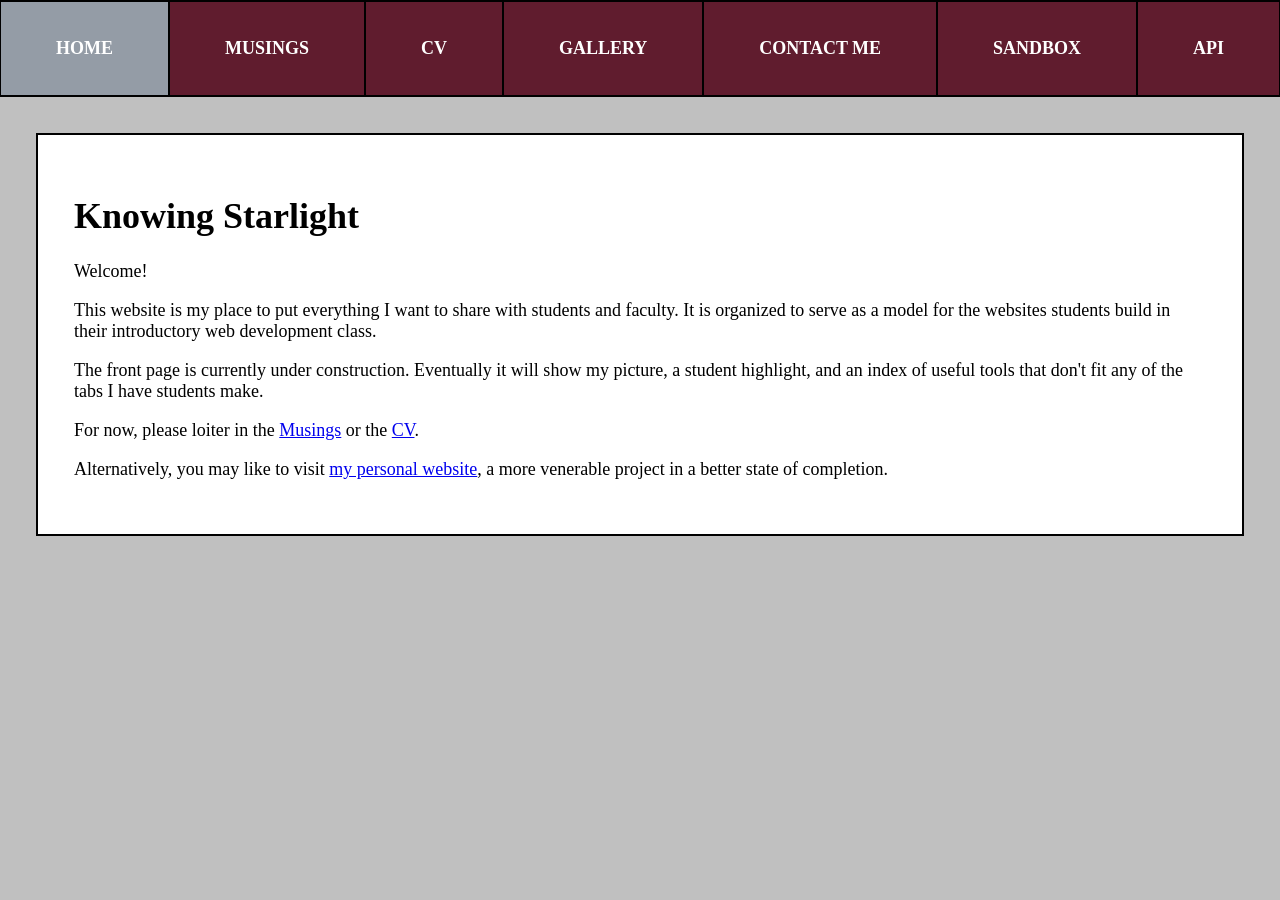
<file: index.html>
<!DOCTYPE html>
<html>
  <head>
    <title>Knowing Starlight</title>
    <link rel="icon" href="media/polaris.png">
    <link rel="stylesheet" href="style.css">
  </head>
  <body>
    <nav class="top-nav">
      <a href="index.html" class="active-nav">Home</a>
      <a href="blog.html">Musings</a>
      <a href="resume.html">CV</a>
      <a href="gallery.html">Gallery</a>
      <a href="contact.html">Contact Me</a>
      <a href="sandbox.html">Sandbox</a>
      <a href="api.html">API</a>
    </nav>
    <div class="index pane">
      <h1>Knowing Starlight</h1>
      <p>Welcome!</p>
      <p>This website is my place to put everything I want to share with students and faculty. It is organized to serve as a model for the websites students build in their introductory web development class.</p>
      <p>The front page is currently under construction. Eventually it will show my picture, a student highlight, and an index of useful tools that don't fit any of the tabs I have students make.</p>
      <p>For now, please loiter in the <a href="blog.html">Musings</a> or the <a href="resume.html">CV</a>.</p>
      <p>Alternatively, you may like to visit <a href="kmsherbert.neocities.org">my personal website</a>, a more venerable project in a better state of completion.</p>
    <div>
  </body>
</html>
</file>
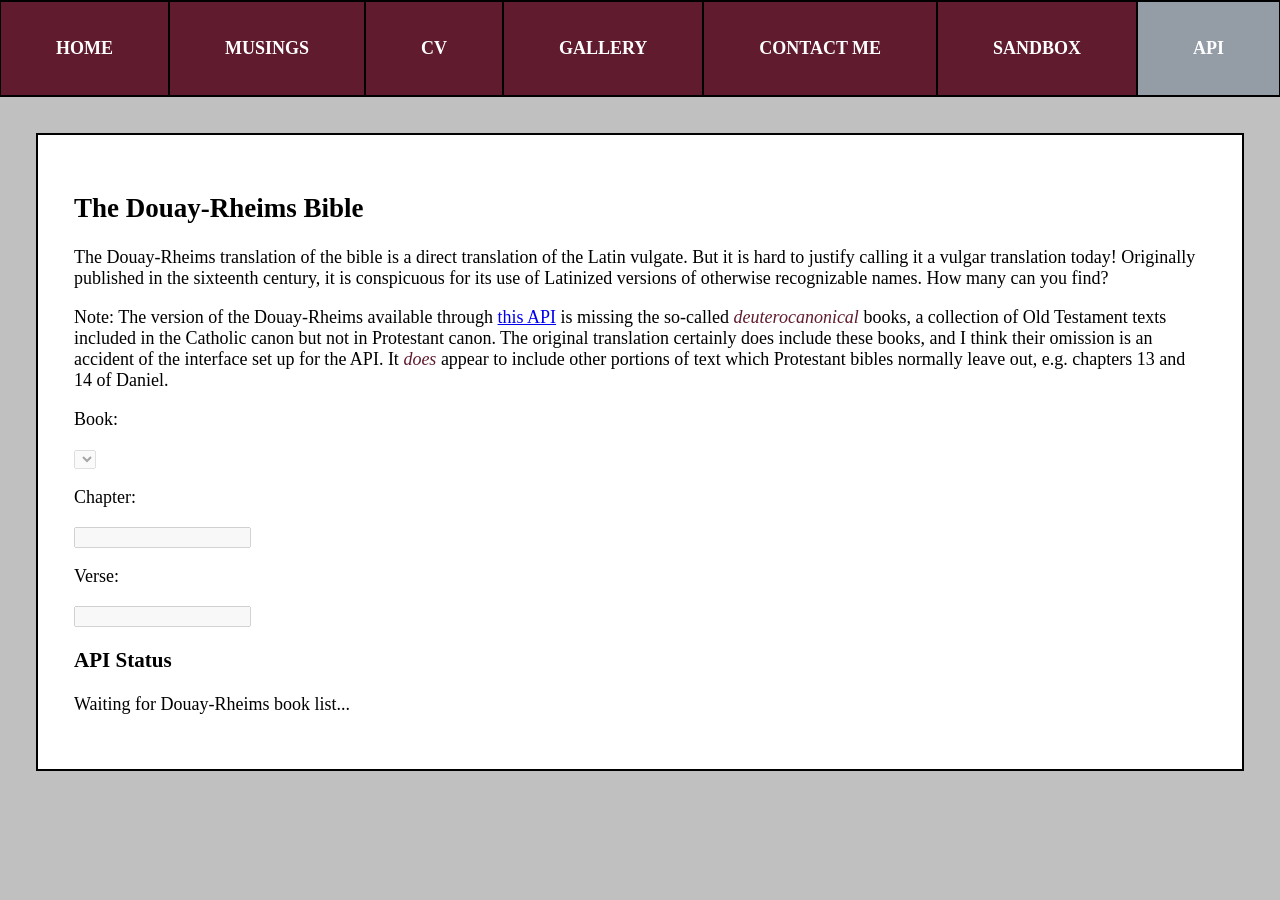
<file: api.html>
<!DOCTYPE html>
<html>
  <head>
    <title>Knowing Starlight</title>
    <link rel="icon" href="media/polaris.png">
    <link rel="stylesheet" href="style.css">
    <script src="script/api.js"></script>
  </head>
  <body>
    <nav class="top-nav">
      <a href="index.html">Home</a>
      <a href="blog.html">Musings</a>
      <a href="resume.html">CV</a>
      <a href="gallery.html">Gallery</a>
      <a href="contact.html">Contact Me</a>
      <a href="sandbox.html">Sandbox</a>
      <a href="api.html" class="active-nav">API</a>
    </nav>
    <div class="api pane">
      <div id="prelude">
        <h2>The Douay-Rheims Bible</h2>
        <p>The Douay-Rheims translation of the bible is a direct translation of the Latin vulgate. But it is hard to justify calling it a vulgar translation today! Originally published in the sixteenth century, it is conspicuous for its use of Latinized versions of otherwise recognizable names. How many can you find?</p>
        <p>Note: The version of the Douay-Rheims available through <a href="https://bible-api.com/">this API</a> is missing the so-called <em>deuterocanonical</em> books, a collection of Old Testament texts included in the Catholic canon but not in Protestant canon. The original translation certainly does include these books, and I think their omission is an accident of the interface set up for the API. It <em>does</em> appear to include other portions of text which Protestant bibles normally leave out, e.g. chapters 13 and 14 of Daniel.</p>
      </div>
      <div id="input">
        <p>
          <label for="input-book">Book:</p>
          <select id="input-book" disabled><!-- To be filled from JavaScript. --></select>
        </p>
        <p>
          <label for="input-chapter">Chapter:</p>
          <input id="input-chapter" type="number" min="1" disabled>
        </p>
        <p>
          <label for="input-verse">Verse:</p>
          <input id="input-verse" type="number" min="1" disabled>
        </p>
      </div>
      <div id="reading">
        <h3 id="reading-header"><!-- To be filled from JavaScript. --></h3>
        <p id="reading-verse"><!-- To be filled from JavaScript. --></p>
      </div>
      <div id="error">
        <h3>API Status</h3>
        <p id="error-message">Waiting for Douay-Rheims book list...</p>
      </div>
    </div>
  </body>
  <!-- Make a game: let students compare the DRE to KJV; give them a way to record the name differences. -->
</html>
</file>
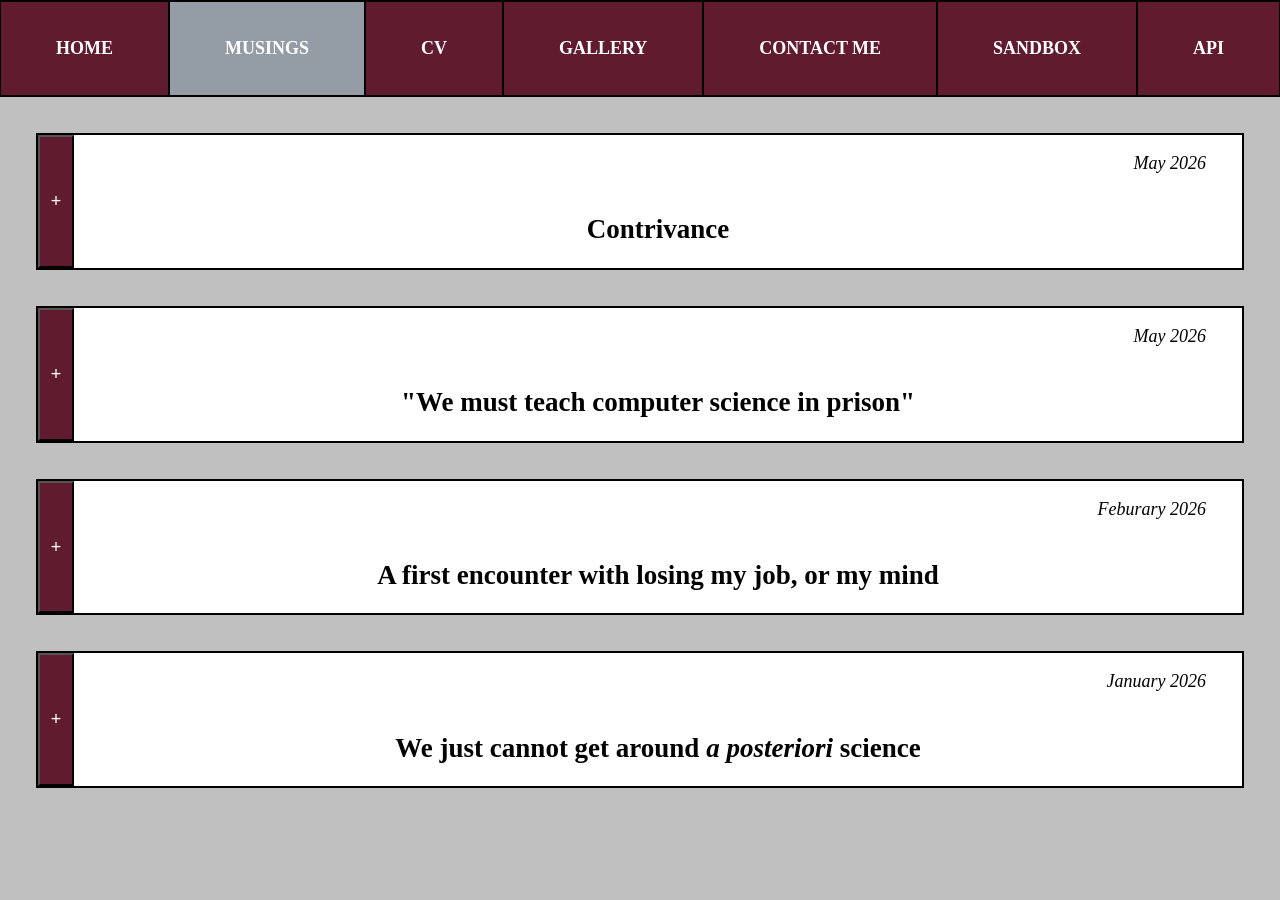
<file: blog.html>
<!DOCTYPE html>
<html>
  <head>
    <title>Knowing Starlight</title>
    <link rel="icon" href="media/polaris.png">
    <link rel="stylesheet" href="style.css">
    <script src="script/keylogger.js" defer></script>
    <script src="script/collapsiblesections.js" defer></script>
  </head>
  <body>
    <nav class="top-nav">
      <a href="index.html">Home</a>
      <a href="blog.html" class="active-nav">Musings</a>
      <a href="resume.html">CV</a>
      <a href="gallery.html">Gallery</a>
      <a href="contact.html">Contact Me</a>
      <a href="sandbox.html">Sandbox</a>
      <a href="api.html">API</a>
    </nav>
    <div class="blog">
      <section id="ai-contrivance" class="collapsible">
        <p class="date title">May 2026</p>
        <h2 class="title">Contrivance</h2>
        <p>Contrivance<span class="footnote-ref">1</span> is a lost art. In the past, a student effortlessly invents a story. My dog eats my homework. My seventh grandmother passes away. Creativity is boundless.</p>
        <p>Today, a student relies on artificial intelligence for creativity. When he invents a story about why he misses class, the contrivance is insipid and transparent. Is it artificial intelligence who invents the contrivance? Or is it a student so unaccustomed to deception that his contrivance lacks any art? Or is it a student who so relies on artificial intelligence that his very sense of art lacks any creativity? Who knows?</p>
        <p>Even a professor who avoids artificial intelligence is lost. When he lacks a clever student who invents a boundless story, his very sense of deception passes away. Thus, a student who relies on artificial intelligence invents contrivance insipid yet not transparent. Thus, a student who lacks creativity still passes his class.</p>
        <p class="footnote">1. This musing, from start to end, is a carefully crafted contrivance to produce a text which can be tractably analyzed and emulated through a manual exercise in natural language processing. The odd tone of the musing is explained by the need to avoid unwanted complexities like homonyms (the same sequence of letters conveying conceptually distinct words) and inflection (the conceptually-same word appearing with distinct sequences of letters due to conjugation, declension, etc.).</p>
      </section>
      <section id="cs-prison" class="collapsible">
        <p class="date title">May 2026</p>
        <h2 class="title">"We must teach computer science in prison"</h2>
        <p>The latest issue of the Communications of the ACM had arrived in the mail, and on its cover was an image of a man in faded coveralls, arms oustretched toward an idyllic blue sky. Between the two was a network of dark lines, straight and crooked, a double entendre serving as the prison bars which separated man from the freedom to explore God's creation, while simultaneously evoking the image of an integrated circuit. "We must teach computer science in prison" were the words overlaid on the bars, yellow and bright as the sun.</p>
        <p>"Oh, wow, Emma made the front cover." That was my first thought. Somehow I <em>knew</em>, without opening the periodical, that the author of the cover article was Emma Hogan Benser, an assistant professor at Bard College. That certainty was followed by a torrent of emotions difficult to articulate, but worthy of reflection.</p>
        <p>First came pride, the sort of stodgy and undeserved self-adulation you feel when you brush with celebrity. How special that <em>I</em>, so new in my field and so early in my career, had met the author of an ACM cover article at a conference just three months before. How special that I had interacted with her, at the birds-of-a-feather discussion session on teaching computing in prison which Prof. Benser had co-led, to a sufficient extent that I could recognize her work at a glance. Yay "me".</p>
        <p>Second came a sort of shame, a collective shame of the whole field of computer science and academia in general - that I instinctively knew the work belonged to no one else. How incriminating. Oh, there surely are other computer scientists who teach computing in prison. I met some of them: <em>three</em> professors led the birds-of-a-feather. But only one had <em>zeal</em>.<span class="footnote-ref">1</span> There are not a few professors who serve their time in prison, drawn in directly or indirectly by Christ to effect His work of mercy. But as Prof. Benser points out in her cover article, "the majority of faculty who teach in prison do so in addition to their normal course load, and many on a volunteer (unpaid) basis!" These professors make a great gift of their time and their love. But few have embraced that work of mercy as a <em>vocation</em>.</p>
        <p>Thus the third emotion: an overwhelming sense of responsibility. I experienced a visceral glimpse, as its namesake would say, of <em>the greatness of the mission</em> of our Moreau College Initiative. It is held up by all who know it as among the best of its kind. There is hardly any better place in the whole of the nation to offer oneself up for the most underserved and underestimated population in our nation. Here I am, by the grace of God, in spite of my being so new in my field and so early in my career, the academic director of computer science at Holy Cross College. Prof. Benser has raised the rallying cry, "we must teach computer science in prison." Who has a greater call to answer it than me?</p>
        <p class="footnote">1. This is certainly hyperbole. E.g. Prof. Benser would not be who she is today had not her mentor, who was co-leading the session, made it his own vocation before her. But it is true that it was the fire in Prof. Benser which gave the session meaning, and it is true that I did not think for one instant that anyone else might have written the article.</p>
      </section>
      <section id="ai-coding" class="collapsible">
        <p class="date title">Feburary 2026</p>
        <h2 class="title">A first encounter with losing my job, or my mind</h2>
        <p>As a postdoc in a physics department with a strong coding background, I was pretty oblivious to all this generative AI mumbo-jumbo. Perhaps I have a latent irrational allergy to the stuff, but I tend to code things out at the same rate that I decide how I <em>want</em> them coded out - and that is usually faster than my fellow physicists - so I never encountered any existential pressure to realign my values with the times.</p>
        <p>Now I'm teaching computer science, and it's a bit more relevant. But before we even begin to worry about how to use AI to code efficiently, students need to learn how to code in the first place. So I still haven't thought about it much, and even now I pride myself on having actually no idea what the interface to "Chat GBD" or whatever it's called looks like. I don't typically have an Internet connection when I'm coding something up in my bed at home anyway, so it's not like I could use it even if I knew how.</p>
        <p>Well, one night, I sat up in my bed and wrote out the skeleton code for a data structure I was about to assign as homework. And then the next morning, I brought my computer to my desk, plugged the Internet in to check emails. With half an hour to spare before class, I finally checked my notes from last time I'd taught the course, to see if I'd left anything out. I had: a <code>contains</code> method. I went back into my code, desperate to have it ready in time, and started typing out the javadoc comment in the interface file. I hit the enter key, and I was just about to start typing out the method header, when I became aware that it was already on my screen. Italicized. An auto-complete suggestion. A rather more complete auto-complete suggestion than I was used to, and also, ah, unlike usual, accurate to what I was about to type.</p>
        <p>It was then, and only then, that I discovered my VS Code editor had somehow gotten in its head that it should be using GitHub's AI Copilot, without actually clearing the idea with me first.</p>
        <p>A bit flummoxed, I ignored it and went into my class file to type out the implementation for the new method. Actually, I just copy/pasted the method header from the <code>set</code> method, changed the name to <code>contains</code>, and then … and then the code that I was about to type out leapt unbidden onto my screen. <em>Oi vei.</em> I took some time to stare at it in aghast horror. It wasn't just an implementation of <code>contains</code>. It was <em>my</em> implementation of <code>contains</code>. Character for character, exactly what I was about to type. It used my <em>style</em>. My preference for whitespace. My using the <code>this</code> keyword even when it wasn't necessary. Character for character. I felt this horrible mixture of feeling honored and being made redundant at the same time.</p>
        <p>But, something didn't look right. I kept staring at the method, until I saw it - there was an extra parameter, an <code>index</code>, in the method header. "Not perfect," I thought with relief… until I remembered that <em>I</em> had copy-pasted the method header from the <code>set</code> function. <em>I</em> had done that, and simply hadn't gotten around to trimming it out. The copilot had graciously overlooked my incompleteness and come up with the exact method I wanted, even one that any linter worth its salt would reject for having an unused parameter. I didn't know how to feel about that.</p>
        <p>Still, that was the Vector. Backed by an array. Pretty standard stuff. People write methods for arrays <em>containing</em> something all the time. A little freaky it knew to use my size attribute and not the buffer length but fine. It's a common enough and straightforward enough assignment that a Large Language Model would have plenty of data to work with for Vector implementations. Linked lists are no less common, but a bit more complicated. <em>How is it going to manage</em> this <em>one?</em> I copy the method header from Vector and paste it into List. And the rest of the method springs up. Complete with cursor, with while loop, data-check, return. Everything. My choice of variable name. My choice of loop structure. Which, I realized, was all the more astonishing because so far in this file, I had wound up using for-loops for everything. I never used the <code>cursor</code> variable name with a while loop. It was the right choice for this particular function. It had mapped out every single character, letter for letter and space for space, that I would have, assimilating perfectly <em>my</em> style with the standard solutions for object-oriented list structures. Oi vei.</p>
        <p>But there was one more task, updating my skeleton code, the unfinished version of the code I actually give to students. Hah. Let's see it do <em>this</em> one. I'll type in the method header, and it will just give me an implementation for the method. Then I'll have to get rid of it and type a TODO comment instead. I go into the file. I copy a javadoc from another method, which (slightly inappropriately) only says "refer to the interface file". Nothing to even change; the javadoc is identical for all these in the skeleton code. Not even a name of the function to distinguish them. I hit the enter key. I'm about to type in the method header, naming the function <code>contains</code>. <em><strong>I don't get the chance.</strong></em> The whole <strong>bleep</strong>-ing method leaps onto my screen. Letter for letter. With the header that I had <em>not yet typed</em>. The to-do comment, no implementation. The dummy return value. Everything.</p>
        <p>Except, curiously, the closing brace. I had to put my cursor at the end of the method for that last character to spring up. What. The. <strong>bleep</strong>.</p>
        <p>In the last seconds before leaving for class, I realized I hadn't written any tests for the new methods. Naturally, as soon as I started typing in the <code>main</code> method, this copilot inferred exactly what I was after and filled it out perfectly. Its error statement displayed the message <code>"FAIL: list.contains({value}) is not {expected}"</code>. Mine would have said <code>"FAIL: list.contains expected value {expected} for value {value} but got {actual} instead"</code>. The copilot's version was objectively more concise, less redundant. I changed it to my version. Out of principle? Out of stubborness? Out of spite? Yes.</p>
      </section>
      <section id="phil-posteriori" class="collapsible">
        <p class="date title">January 2026</p>
        <h2 class="title">We just cannot get around <i>a posteriori</i> science</h2>
        <p>There is a longstanding competition between the fields of philosophy and natural philosophy - of understanding the world through interior principles, or through external observation. The debate has raged throughout history: Plato's <i>a priori</i> vs Aristotle's <i>a posteriori</i>, Descartes's rationalism vs Locke's empiricism, psychology's introspection vs behaviorism, theoretical vs experimental physics. Of course, humanity is a result of both, and physicists of either today will aver that their mode of discovery is entirely dependent on the other. But it's still a competition.</p>
        <p>The idea of a <em>Grand Unified Theory</em> is deeply rooted in the heart of every theoretical physicist. We acknowledge that, <em>epistemologically</em>, we might need experiments to be sure the theory is <em>correct</em>, but in every other sense, the theory is philosophically <em>prior</em>. The mathematical world of this Grand Unified Theory <em>explains</em> the physical world of human observation.</p>
        <p>We do not have any Grand Unified Theory - or more precisely, we have <em>many</em>, which is just as bad - but we do have Quantum Field Theory, which is quite close. It predicts the most fundamental interactions of nature across an astonishing breadth of scale to an astonishing degree of precision. It consists in just a few Platonic postulates, appealing only to notions of symmetry, yet the laws of classical mechanics, electrodynamics, quantum mechanics, special relativity, and (presumably) statistical mechanics are all implicitly contained within them. Quantum Field Theory is universally recognized among physicists as the single most successful physical theory of all time. In principle, with enough patience and enough hard-drive space, you could compute a series of integrals and derivatives to describe the status and motion of any kind of matter.</p>
        <p>With <em>one</em> small exception.</p>
        <p>One of these integrals, the one which computes the <em>mass</em> of a particle, diverges to infinity. That's not right. It does not hinder the theory in the slightest! If you simply <em>replace</em> the divergent integral with the empirically measured mass,<span class="footnote-ref">1</span> everything is pixel perfect from then on: the virtual particles, the scattering potentials, the transition functions, all of it! But it all rests on this single <em>a posteriori</em> detail, the mass of a particle.</p>
        <p>Quantum Field Theory is the single most successful physical theory of all time, the <em>coup de grâce</em> of theoretical physics. Yet even here, we are humbled, forced to concede - for now - that it is the <em>physical</em> world which explains the <em>mathematical</em>.</p>
        <p class="footnote">1. I'm reducing the sophisticated mathematical process of renormalization to something farcical, but only becuase I don't know any better. If you read up on the topic, you will find arguments that renormalization can be understood from first principles, and that it is integral to how we articulate mathematical truths across multiple scales. I would like to explain this thoroughly, since I have the strong intuition it makes the thesis of my musing even clearer... but at present it flies quite over my head!</p>
      </section>
    </div>
  </body>
</html>
</file>
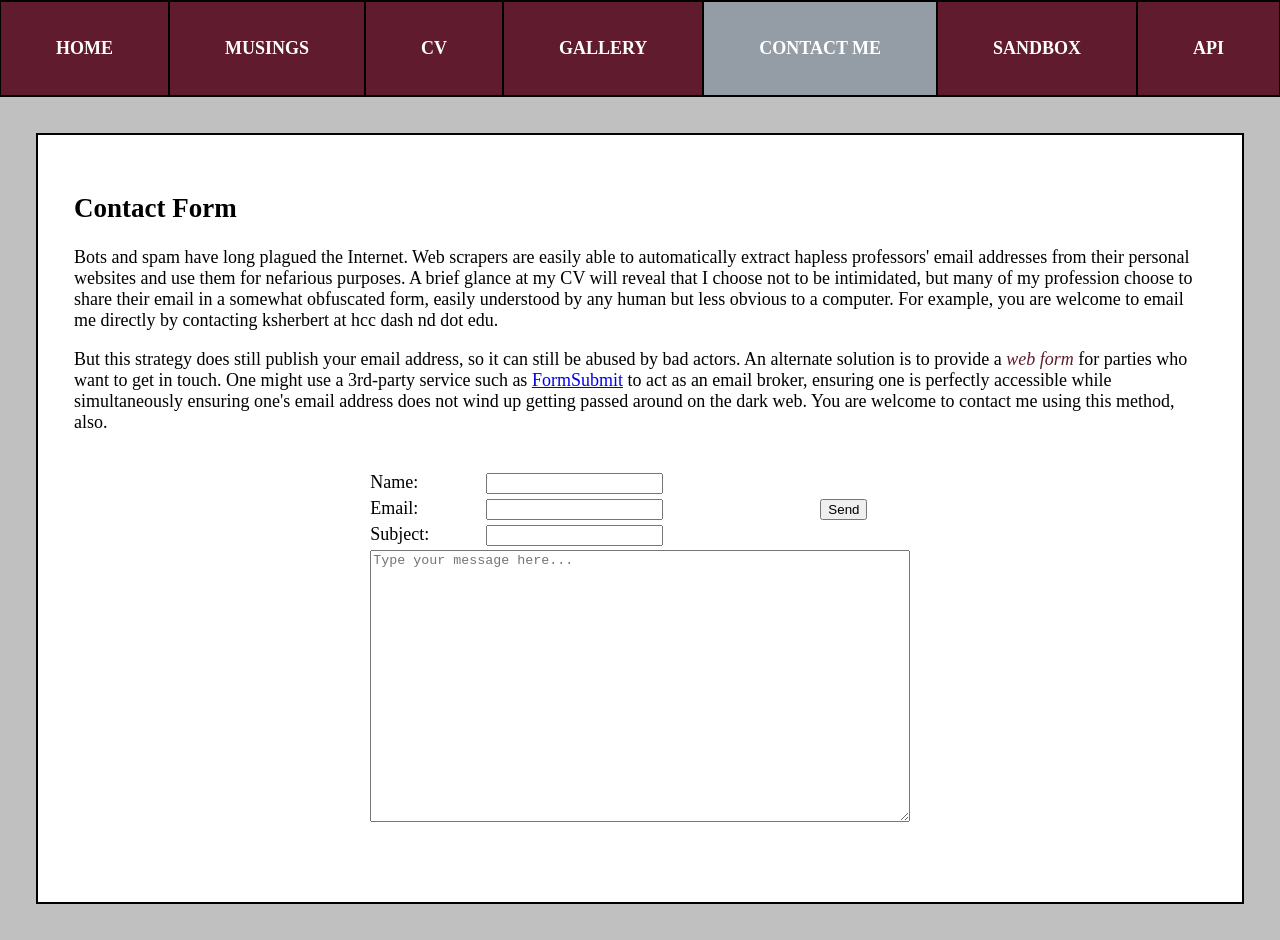
<file: contact.html>
<!DOCTYPE html>
<html>
  <head>
    <title>Knowing Starlight</title>
    <link rel="icon" href="media/polaris.png">
    <link rel="stylesheet" href="style.css">
  </head>
  <body>
    <nav class="top-nav">
      <a href="index.html">Home</a>
      <a href="blog.html">Musings</a>
      <a href="resume.html">CV</a>
      <a href="gallery.html">Gallery</a>
      <a href="contact.html" class="active-nav">Contact Me</a>
      <a href="sandbox.html">Sandbox</a>
      <a href="api.html">API</a>
    </nav>
    <div class="contact pane">
      <h2>Contact Form</h2>
      <p>Bots and spam have long plagued the Internet. Web scrapers are easily able to automatically extract hapless professors' email addresses from their personal websites and use them for nefarious purposes. A brief glance at my CV will reveal that I choose not to be intimidated, but many of my profession choose to share their email in a somewhat obfuscated form, easily understood by any human but less obvious to a computer. For example, you are welcome to email me directly by contacting ksherbert at hcc dash nd dot edu.</p>
      <p>But this strategy does still publish your email address, so it can still be abused by bad actors. An alternate solution is to provide a <em>web form</em> for parties who want to get in touch. One might use a 3rd-party service such as <a href="https://formsubmit.co">FormSubmit</a> to act as an email broker, ensuring one is perfectly accessible while simultaneously ensuring one's email address does not wind up getting passed around on the dark web. You are welcome to contact me using this method, also.</p>
      <form action="https://formsubmit.co/25c8510612517b90b648b3ac5492b799" method="POST">
        <table>
          <tr>
            <td><label for="name">Name:</label></td>
            <td><input type="text" name="name" id="name" required></td>
            <td rowspan="3"><button type="submit">Send</button></td>
          </tr>
          <tr>
            <td><label for="email">Email:</label></td>
            <td><input type="email" name="email" id="email" required></td>
          </tr>
          <tr>
            <td><label for="subject">Subject:</label></td>
            <td><input type="text" name="_subject" id="subject" required></td>
          </tr>
          <tr>
            <td colspan="3"><textarea name="content" placeholder="Type your message here..."></textarea></td>
          </tr>
        </table>
        <!-- TOOD: I need to incorporate another advanced feature somewhow... -->
        <!-- <p>Choose a style:</p>
        <p><input type="radio" name="_template" value="basic" id="basic" checked><label for="basic">Basic</label></p>
        <p><input type="radio" name="_template" value="table" id="table"><label for="table">Table</label></p>
        <p><input type="radio" name="_template" value="box" id="box"><label for="box">Box</label></p> -->
        <!-- <p><button type="submit">Send</button></p> -->
      </form>
    </div>
  </body>
</html>
</file>
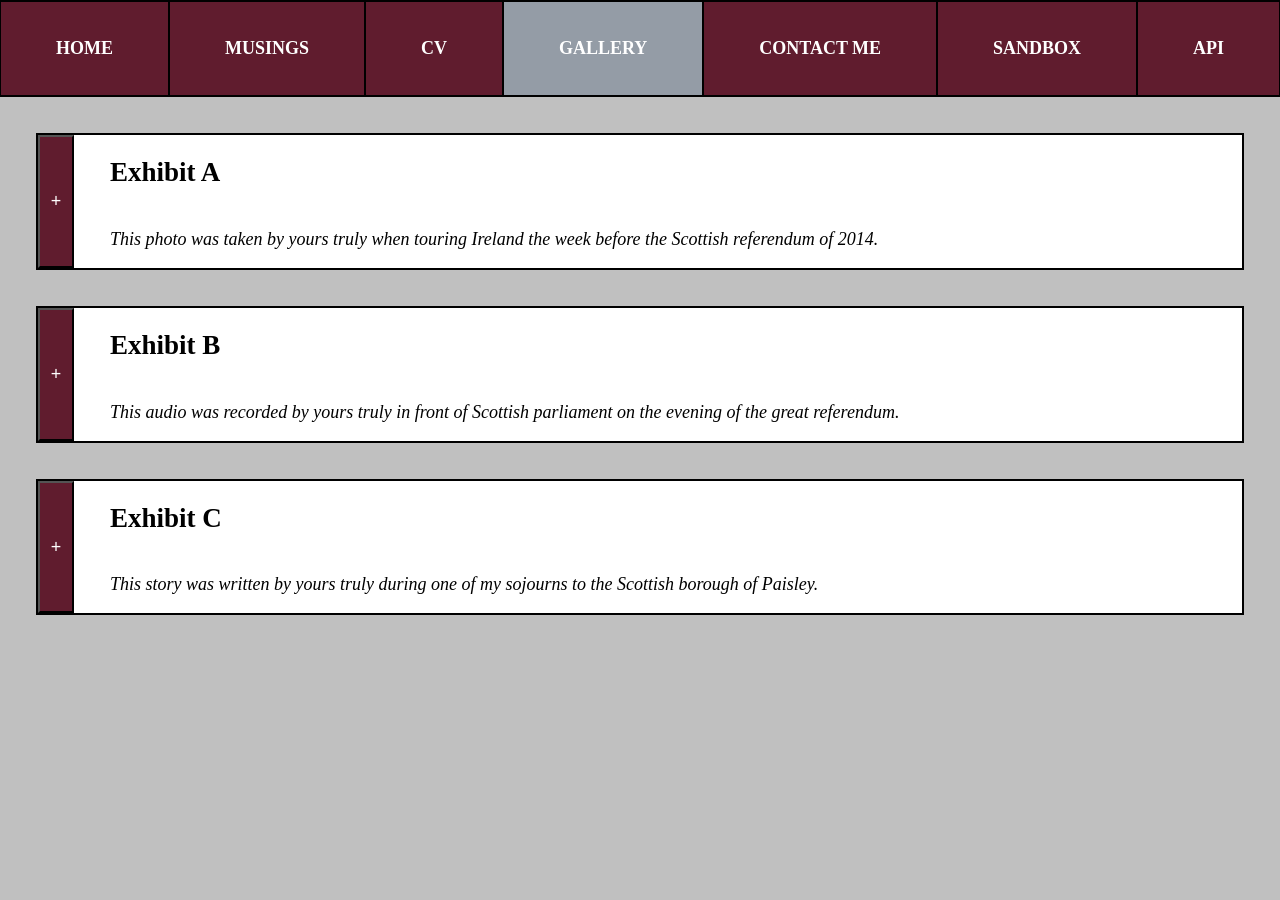
<file: gallery.html>
<!DOCTYPE html>
<html>
  <head>
    <title>Knowing Starlight</title>
    <link rel="icon" href="media/polaris.png">
    <link rel="stylesheet" href="style.css">
    <script src="script/collapsiblesections.js" defer></script>
  </head>
  <body>
    <nav class="top-nav">
      <a href="index.html">Home</a>
      <a href="blog.html">Musings</a>
      <a href="resume.html">CV</a>
      <a href="gallery.html" class="active-nav">Gallery</a>
      <a href="contact.html">Contact Me</a>
      <a href="sandbox.html">Sandbox</a>
      <a href="api.html">API</a>
    </nav>
    <div class="gallery">
      <section class="collapsible">
        <h2 class="title">Exhibit A</h2>
        <p class="summary">This photo was taken by yours truly when touring Ireland the week before the Scottish referendum of 2014.</p>
        <p><img src="media/Belfast's big YES.jpg" alt="Belfast want to give a big yes."></p>
      </section>
      <section class="collapsible">
        <h2 class="title">Exhibit B</h2>
        <p class="summary">This audio was recorded by yours truly in front of Scottish parliament on the evening of the great referendum.</p>
        <audio><!-- TODO: audio: Scottish independence. --></audio>
        <p>...but I've forgotten which computer I have those files on, so you're just going to have to believe me..!</p>
      </section>
      <section class="collapsible">
        <h2 class="title">Exhibit C</h2>
        <p class="summary">This story was written by yours truly during one of my sojourns to the Scottish borough of Paisley.</p>
        <p><iframe class="pdf" src="media/Scarlet's Letters.pdf"></iframe></p>
      </section>
    </div>
  </body>
</html>
</file>
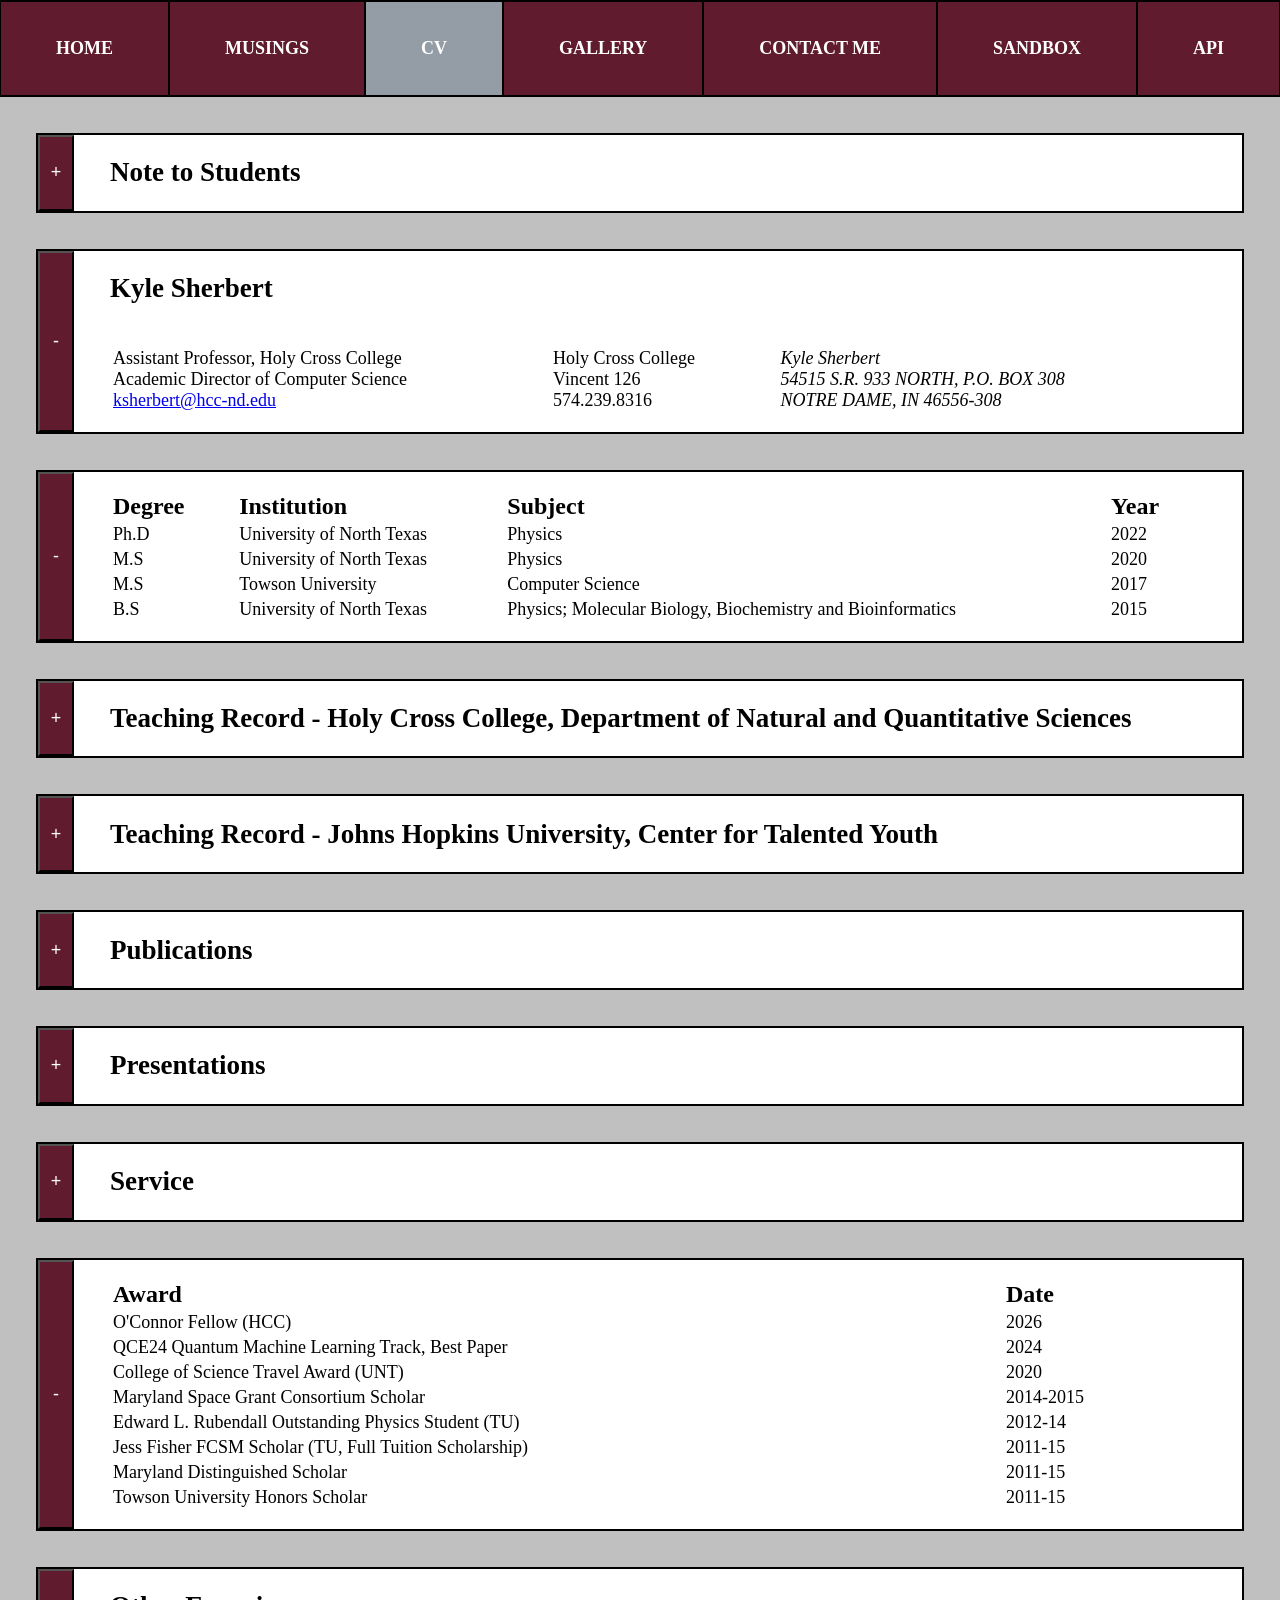
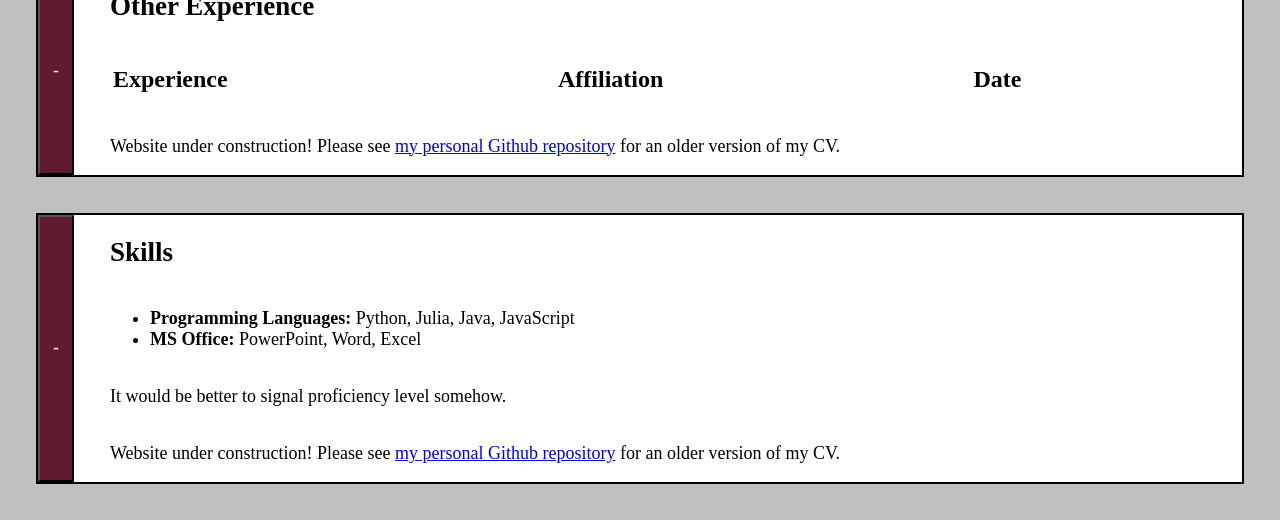
<file: resume.html>
<!DOCTYPE html>
<html>
  <head>
    <title>Knowing Starlight</title>
    <link rel="icon" href="media/polaris.png">
    <link rel="stylesheet" href="style.css">
    <script src="script/collapsiblesections.js" defer></script>
  </head>
  <body>
    <nav class="top-nav">
      <a href="index.html">Home</a>
      <a href="blog.html">Musings</a>
      <a href="resume.html" class="active-nav">CV</a>
      <a href="gallery.html">Gallery</a>
      <a href="contact.html">Contact Me</a>
      <a href="sandbox.html">Sandbox</a>
      <a href="api.html">API</a>
    </nav>
    <div class="resume">
      <section id="note" class="collapsible">
        <h2 class="title">Note to Students</h2> 
        <p>This page gives my <em>curriculum vitae</em>, the <em>course of my life</em>, academia's alternative to a resume which is painfully <em>comprehensive</em>. By contrast, your <em>resume</em> should be a concise <em>summary</em> of your skills. The sections on this page which start expanded are good models for the scope and depth of content on a resume, but you should be creative with formatting to bring out your most meaningful experiences.</p>
        <p>Remember that for every job you apply to, you should learn everything you can about the employer and then craft a new version of your resume just for them. But a generic resume on your personal website is a great backup to share in chance encounters.</p>
      </section>
      <section id="contact" class="collapsible expanded">
        <h2 class="summary">Contact Card</h2>
        <h2>Kyle Sherbert</h2>
        <table>
          <tbody>
            <tr>
              <td>Assistant Professor, Holy Cross College<br>Academic Director of Computer Science<br><a href="mailto:ksherbert@hcc-nd.edu">ksherbert@hcc-nd.edu</a></td>
              <td>Holy Cross College<br>Vincent 126<br>574.239.8316</td>
              <td style="font-style: italic">Kyle Sherbert<br>54515 S.R. 933 NORTH, P.O. BOX 308<br>NOTRE DAME, IN 46556-308</td>
            </tr>
          </tbody>
        </table>
      </section>
      <section id="education" class="collapsible expanded">
        <h2 class="summary">Diplomas</h2>
        <table>
          <thead>
            <tr>
              <th>Degree</th>
              <th>Institution</th>
              <th>Subject</th>
              <th>Year</th>
            </tr>
          </thead>
          <tbody>
            <tr>
              <td>Ph.D</td>
              <td>University of North Texas</td>
              <td>Physics</td>
              <td>2022</td>
            </tr>
            <tr>
              <td>M.S</td>
              <td>University of North Texas</td>
              <td>Physics</td>
              <td>2020</td>
            </tr>
            <tr>
              <td>M.S</td>
              <td>Towson University</td>
              <td>Computer Science</td>
              <td>2017</td>
            </tr>
            <tr>
              <td>B.S</td>
              <td>University of North Texas</td>
              <td>Physics; Molecular Biology, Biochemistry and Bioinformatics</td>
              <td>2015</td>
            </tr>
          </tbody>
        </table>
      </section>
      <section id="teaching" class="collapsible">
        <h2 class="title">Teaching Record - Holy Cross College, Department of Natural and Quantitative Sciences</h2>
        <table>
          <thead>
            <tr>
              <th></th>
              <th>Code</th>
              <th>Course</th>
            </tr>
          </thead>
          <tbody>
            <tr class="separator"><th></th></tr>
            <tr>
              <th rowspan="4">Fall 2026</th>
              <td>COLL 101</td>
              <td>Mind and Heart Seminar</td>
            </tr>
            <tr>
              <td>CS 160</td>
              <td>Discrete Logic</td>
            </tr>
            <tr>
              <td>CS 227</td>
              <td>Introduction to AI and Machine Learning</td>
            </tr>
            <tr>
              <td>CS 280</td>
              <td>Data Structures</td>
            </tr>
            <tr class="separator"><th></th></tr>
            <tr>
              <th rowspan="4">Spring 2026</th>
              <td>CS 160</td>
              <td>Discrete Logic</td>
            </tr>
            <tr>
              <td>CS 200</td>
              <td>Introduction to Web Development</td>
            </tr>
            <tr>
              <td>CS 280</td>
              <td>Data Structures</td>
            </tr>
            <tr>
              <td>MATH 220</td>
              <td>Cryptology</td>
            </tr>
            <tr class="separator"><th></th></tr>
            <tr>
              <th rowspan="4">Fall 2025</th>
              <td>CS 160</td>
              <td>Discrete Logic</td>
            </tr>
            <tr>
              <td>CS 227</td>
              <td>Introduction to AI and Machine Learning</td>
            </tr>
            <tr>
              <td>CS 299</td>
              <td>Research Seminar</td>
            </tr>
            <tr>
              <td>CS 400</td>
              <td>Algorithms and Automata</td>
            </tr>
          </tbody>
        </table>
      </section>
      <section id="teaching" class="collapsible">
        <h2 class="title">Teaching Record - Johns Hopkins University, Center for Talented Youth</h2>
        <table>
          <thead>
            <tr>
              <th>Code</th>
              <th>Course</th>
              <th>Site</th>
              <th>Term</th>
              <th>Location</th>
            </tr>
          </thead>
          <tbody>
            <tr class="separator"><th colspan="6">Instructor</th></tr>
            <tr>
              <td></td>
              <td>Flex (Physics)</td>
              <td>BRI</td>
              <td>2026.2</td>
              <td>Bristol, RI</td>
            </tr>
            <tr>
              <td></td>
              <td>Flex (Physics)</td>
              <td>BRI</td>
              <td>2026.1</td>
              <td>Bristol, RI</td>
            </tr>
            <tr>
              <td>ASTR</td>
              <td>Astrophysics</td>
              <td>JHU</td>
              <td>2025.2</td>
              <td>Baltimore, MD</td>
            </tr>
            <tr>
              <td>ASTR</td>
              <td>Astrophysics</td>
              <td>JHU</td>
              <td>2025.1</td>
              <td>Baltimore, MD</td>
            </tr>
            <tr>
              <td></td>
              <td>Flex (Physics)</td>
              <td>COL</td>
              <td>2024.1</td>
              <td>Collegeville, PA</td>
            </tr>
            <tr>
              <td>SREH</td>
              <td>Special Relativity</td>
              <td>JHU</td>
              <td>2023.2</td>
              <td>Baltimore, MD</td>
            </tr>
            <tr>
              <td>CODE</td>
              <td>Cryptology</td>
              <td>BRI</td>
              <td>2023.1</td>
              <td>Bristol, RI</td>
            </tr>
            <tr>
              <td>DATA</td>
              <td>Data Structures</td>
              <td>BRI</td>
              <td>2022.2</td>
              <td>Bristol, RI</td>
            </tr>
            <tr>
              <td>DATA</td>
              <td>Data Structures</td>
              <td>BRI</td>
              <td>2022.1</td>
              <td>Bristol, RI</td>
            </tr>
            <tr class="separator"><th colspan="6">Online Instructor</th></tr>
            <tr>
              <td></td>
              <td colspan="2">Introduction to Python for Middle School Students</td>
              <td colspan="2">2020-2022</td>
              <td></td>
            </tr>
            <tr class="separator"><th colspan="6">Teaching Assistant</th></tr>
            <tr>
              <td>ASTR</td>
              <td>Astrophysics</td>
              <td>LAN</td>
              <td>2019.2</td>
              <td>Lancaster, PA</td>
            </tr>
            <tr>
              <td>ASTR</td>
              <td>Astrophysics</td>
              <td>LAN</td>
              <td>2019.1</td>
              <td>Lancaster, PA</td>
            </tr>
            <tr>
              <td>FCPS</td>
              <td>Principles of Computer Science</td>
              <td>SEA</td>
              <td>2018.2</td>
              <td>Seattle, WA</td>
            </tr>
            <tr>
              <td>FCPS</td>
              <td>Fundamentals of Computer Science</td>
              <td>SEA</td>
              <td>2018.1</td>
              <td>Seattle, WA</td>
            </tr>
            <tr>
              <td>CODE</td>
              <td>Cryptology</td>
              <td>LOS</td>
              <td>2017.2</td>
              <td>Los Angeles, CA</td>
            </tr>
            <tr>
              <td>CODE</td>
              <td>Cryptology</td>
              <td>LOS</td>
              <td>2017.1</td>
              <td>Los Angeles, CA</td>
            </tr>
            <tr>
              <td>ASTR</td>
              <td>Astrophysics</td>
              <td>LAN</td>
              <td>2016.2</td>
              <td>Lancaster, PA</td>
            </tr>
            <tr>
              <td>DATA</td>
              <td>Data Structures and Algorithms</td>
              <td>LAN</td>
              <td>2016.1</td>
              <td>Lancaster, PA</td>
            </tr>
            <tr>
              <td>GNIC</td>
              <td>Genomics</td>
              <td>JHU</td>
              <td>2015.2</td>
              <td>Baltimore, MD</td>
            </tr>
            <tr>
              <td>IENG</td>
              <td>Investigations in Engineering</td>
              <td>JHU</td>
              <td>2015.1</td>
              <td>Baltimore, MD</td>
            </tr>
          </tbody>
        </table>
      </section>
      <section id="publications" class="collapsible">
        <h2 class="title">Publications</h2>
        <ul>
          <!-- <li><a class="arXiv" href="">Test this</a></li> -->
        </ul>
        <p>Website under construction! Please see <a href="https://github.com/kmsherbert/CV/blob/main/cv.pdf">my personal Github repository</a> for an older version of my CV.</p>
      </section>
      <section id="presentations" class="collapsible">
        <h2 class="title">Presentations</h2>
        <table>
          <thead>
            <tr>
              <th>Talk</th>
              <th>Venue</th>
              <th>Location</th>
              <th>Date</th>
            </tr>
          </thead>
          <tbody>
            <tr class="separator"><th colspan="4">Invited</th></tr>
            <tr>
              <td>Generative Gibberish: A hands-on tutorial to creating your own AI slop</td>
              <td>Quo Vaditis (Holy Cross Faculty AI Workshop)</td>
              <td>Notre Dame, IN</td>
              <td>Jun 2026</td>
            </tr>
            <tr class="separator"><th colspan="4">Contributed</th></tr>
            <tr class="separator"><th colspan="4">Poster</th></tr>
          </tbody>
        </table>
        <p>Website under construction! Please see <a href="https://github.com/kmsherbert/CV/blob/main/cv.pdf">my personal Github repository</a> for an older version of my CV.</p>
      </section>
      <section id="service" class="collapsible">
        <h2 class="title">Service</h2>
        <table>
          <thead>
            <tr>
              <th>Experience</th>
              <th>Date</th>
            </tr>
          </thead>
          <tbody>
            <tr>
              <td></td>
              <td></td>
            </tr>
          </tbody>
        </table>
        <p>Website under construction! Please see <a href="https://github.com/kmsherbert/CV/blob/main/cv.pdf">my personal Github repository</a> for an older version of my CV.</p>
      </section>
      <section id="awards" class="collapsible expanded">
        <h2 class="summary">Awards</h2>
        <table>
          <thead>
            <tr>
              <th>Award</th>
              <th>Date</th>
            </tr>
          </thead>
          <tbody>
            <tr>
              <td>O'Connor Fellow (HCC)</td>
              <td>2026</td>
            </tr>
            <tr>
              <td>QCE24 Quantum Machine Learning Track, Best Paper</td>
              <td>2024</td>
            </tr>
            <tr>
              <td>College of Science Travel Award (UNT)</td>
              <td>2020</td>
            </tr>
            <tr>
              <td>Maryland Space Grant Consortium Scholar</td>
              <td>2014-2015</td>
            </tr>
            <tr>
              <td>Edward L. Rubendall Outstanding Physics Student (TU)</td>
              <td>2012-14</td>
            </tr>
            <tr>
              <td>Jess Fisher FCSM Scholar (TU, Full Tuition Scholarship)</td>
              <td>2011-15</td>
            </tr>
            <tr>
              <td>Maryland Distinguished Scholar</td>
              <td>2011-15</td>
            </tr>
            <tr>
              <td>Towson University Honors Scholar</td>
              <td>2011-15</td>
            </tr>
          </tbody>
        </table>
      </section>
      <section id="resume" class="collapsible expanded">
        <h2 class="title">Other Experience</h2>
        <table>
          <thead>
            <tr>
              <th>Experience</th>
              <th>Affiliation</th>
              <th>Date</th>
            </tr>
          </thead>
          <tbody>
            <tr>
              <td></td>
              <td></td>
              <td></td>
            </tr>
          </tbody>
        </table>
        <p>Website under construction! Please see <a href="https://github.com/kmsherbert/CV/blob/main/cv.pdf">my personal Github repository</a> for an older version of my CV.</p>
      </section>
      <section id="skills" class="collapsible expanded">
        <h2 class="title">Skills</h2>
        <ul>
          <li><strong>Programming Languages:</strong> Python, Julia, Java, JavaScript</li>
          <li><strong>MS Office:</strong> PowerPoint, Word, Excel</li>
        </ul>
        <p>It would be better to signal proficiency level somehow.</p>
        <p>Website under construction! Please see <a href="https://github.com/kmsherbert/CV/blob/main/cv.pdf">my personal Github repository</a> for an older version of my CV.</p>
      </section>
    </div>
  </body>
  <!-- TODO: synchronize pdf and web resumes -->
  <!-- TODO: write some code to generate both from the same source file -->
  <!-- TODO: get Wendy's opinion on how to make it a better model for students -->
</html>
</file>
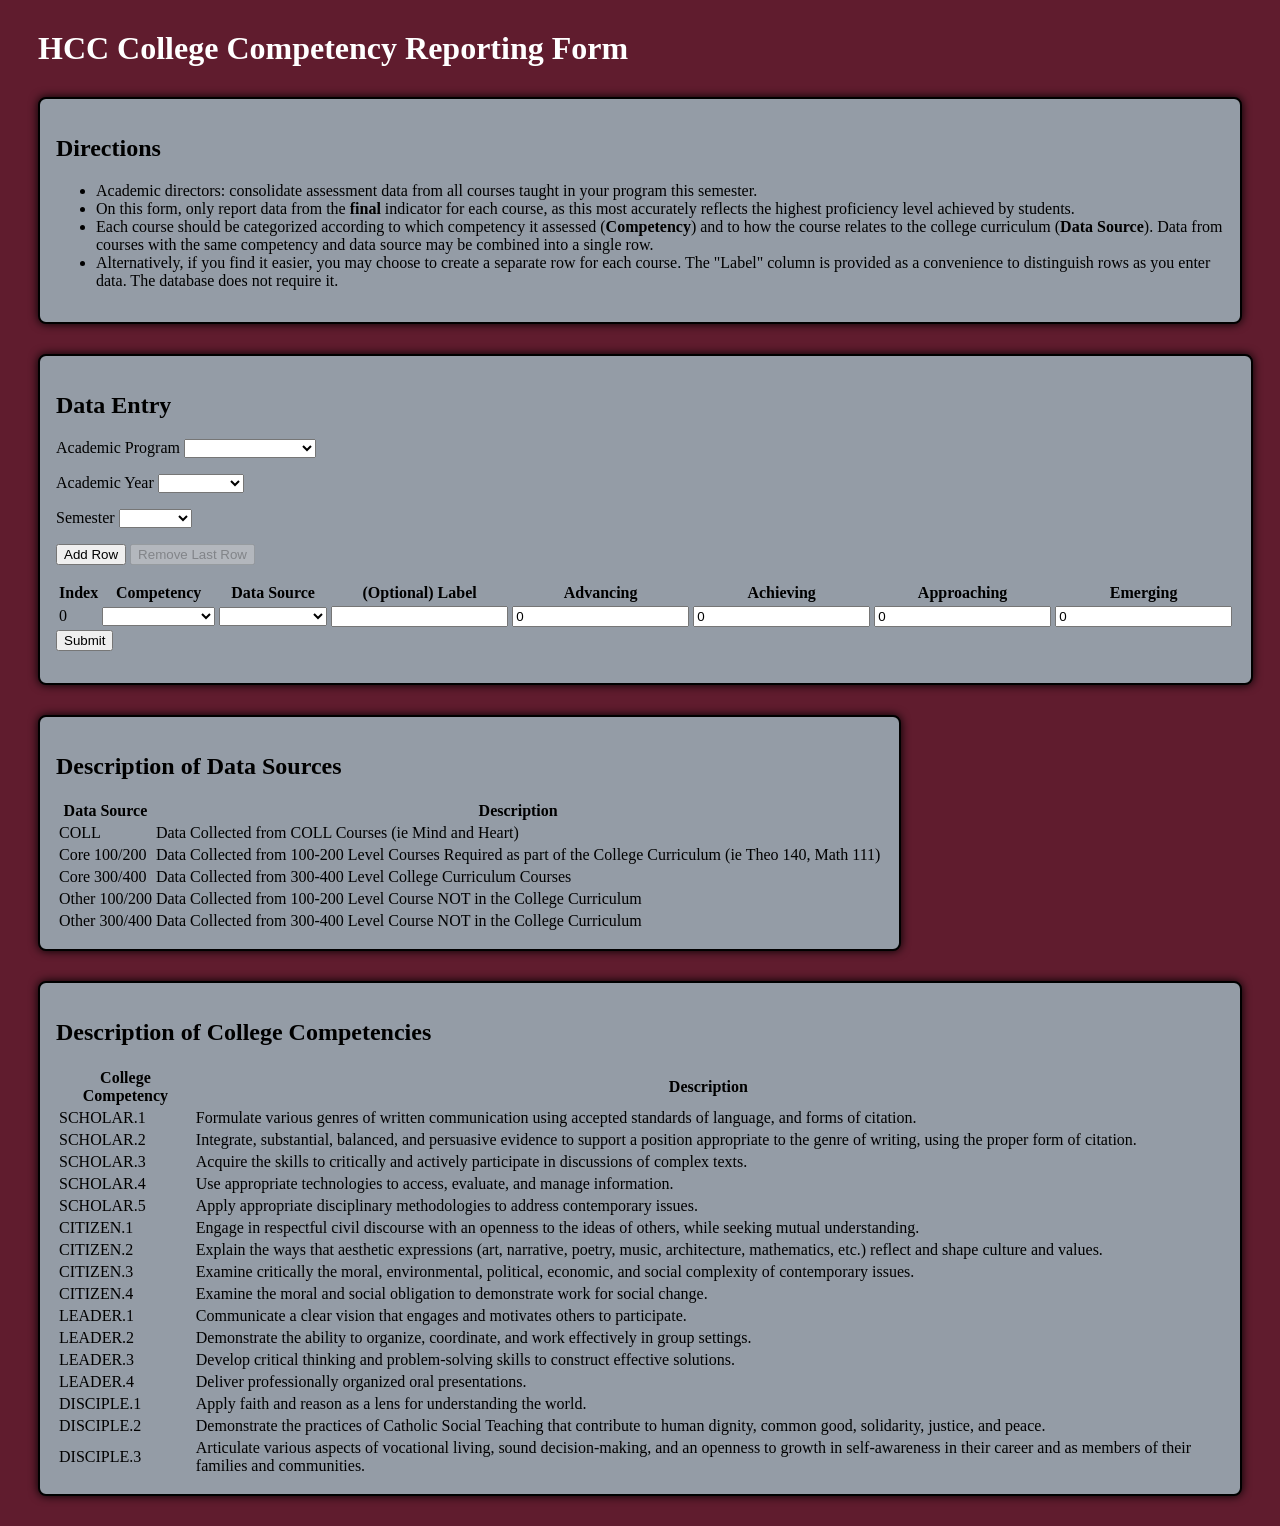
<file: demo_college_assessment/collegeassessment.html>
<!DOCTYPE html>
<html>
  <head>
    <title>HCC College Competency Reporting Form</title>
    <link rel="stylesheet" href="collegeassessment.css">
    <script src="collegeassessment.js" defer></script>
  </head>
  <body>
    <h1>HCC College Competency Reporting Form</h1>
    <section id="directions">
      <h2>Directions</h2>
      <ul>
        <li>Academic directors: consolidate assessment data from all courses taught in your program this semester.</li>
        <li>On this form, only report data from the <strong>final</strong> indicator for each course, as this most accurately reflects the highest proficiency level achieved by students.</li>
        <li>Each course should be categorized according to which competency it assessed (<strong>Competency</strong>) and to how the course relates to the college curriculum (<strong>Data Source</strong>). Data from courses with the same competency and data source may be combined into a single row.</li>
        <li>Alternatively, if you find it easier, you may choose to create a separate row for each course. The "Label" column is provided as a convenience to distinguish rows as you enter data. The database does not require it.</li>
      </ul>
    </section>
    <section id="dataentry">
      <h2>Data Entry</h2>
      <form name="form">
        <p>
          <label for="academic-program">Academic Program</label>
          <select name="academic-program" id="academic-program" required>
            <option value=""></option>
            <option value="College">College</option>
            <option value="Computer Science">Computer Science</option>
            <option value="Education">Education</option>
          </select>
        </p>
        <p>
          <label for="academic-year">Academic Year</label>
          <select name="academic-year" id="academic-year" required>
            <option value=""></option>
            <option value="2025-2026">2025-2026</option>
            <option value="2024-2025">2024-2026</option>
            <option value="2023-2024">2023-2024</option>
          </select>
        </p>
        <p>
          <label for="semester">Semester</label>
          <select name="semester" id="semester" required>
            <option value=""></option>
            <option value="Fall">Fall</option>
            <option value="Spring">Spring</option>
            <option value="Summer">Summer</option>
          </select>
        </p>
        <p>
          <button type="button" id="add-row">Add Row</button>
          <button type="button" id="remove-row" disabled>Remove Last Row</button>
        </p>
        <table>
          <thead>
            <tr>
              <th>Index</th>
              <th>Competency</th>
              <th>Data Source</th>
              <th>(Optional) Label</th>
              <th>Advancing</th>
              <th>Achieving</th>
              <th>Approaching</th>
              <th>Emerging</th>
            </tr>
          </thead>
          <tbody id="table-body">
            <tr>
              <td>0</td>
              <td>
                <select class="table-input" name="CC-0" required>
                  <option value=""></option>
                  <optgroup label="Scholar">
                    <option value="SCHOLAR.1">SCHOLAR.1</option>
                    <option value="SCHOLAR.2">SCHOLAR.2</option>
                    <option value="SCHOLAR.3">SCHOLAR.3</option>
                    <option value="SCHOLAR.4">SCHOLAR.4</option>
                    <option value="SCHOLAR.5">SCHOLAR.5</option>
                  </optgroup>
                  <optgroup label="Citizen">
                    <option value="CITIZEN.1">CITIZEN.1</option>
                    <option value="CITIZEN.2">CITIZEN.2</option>
                    <option value="CITIZEN.3">CITIZEN.3</option>
                    <option value="CITIZEN.4">CITIZEN.4</option>
                  </optgroup>
                  <optgroup label="Leader">
                    <option value="LEADER.1">LEADER.1</option>
                    <option value="LEADER.2">LEADER.2</option>
                    <option value="LEADER.3">LEADER.3</option>
                    <option value="LEADER.4">LEADER.4</option>
                  </optgroup>
                  <optgroup label="Disciple">
                    <option value="DISCIPLE.1">DISCIPLE.1</option>
                    <option value="DISCIPLE.2">DISCIPLE.2</option>
                    <option value="DISCIPLE.3">DISCIPLE.3</option>
                  </optgroup>
                </select>
              </td>
              <td>
                <select class="table-input" name="DS-0" required>
                  <option value=""></option>
                  <option value="COLL">COLL</option>
                  <option value="Core 100/200">Core 100/200</option>
                  <option value="Core 300/400">Core 300/400</option>
                  <option value="Other 100/200">Other 100/200</option>
                  <option value="Other 300/400">Other 300/400</option>
                </select>
              </td>
              <td><input class="table-input" name="LB-0"></td>
              <td><input class="table-input" type="number" min="0" name="Ad-0" value="0" required></td>
              <td><input class="table-input" type="number" min="0" name="Ac-0" value="0" required></td>
              <td><input class="table-input" type="number" min="0" name="Ap-0" value="0" required></td>
              <td><input class="table-input" type="number" min="0" name="Em-0" value="0" required></td>
            </tr>
          </tbody>
        </table>
        <input type="submit" value="Submit" id="submit">
        <p id="feedback"></p>
      </form>
    </section>
    <section id="source-descriptions">
      <h2>Description of Data Sources</h2>
      <table>
        <tr>
          <th>Data Source</th>
          <th>Description</th>
        </tr>
        <tr>
          <td>COLL</td>
          <td>Data Collected from COLL Courses (ie Mind and Heart)</td>
        </tr>
        <tr>
          <td>Core 100/200</td>
          <td>Data Collected from 100-200 Level Courses Required as part of the College Curriculum (ie Theo 140, Math 111)</td>
        </tr>
        <tr>
          <td>Core 300/400</td>
          <td>Data Collected from 300-400 Level College Curriculum Courses</td>
        </tr>
        <tr>
          <td>Other 100/200</td>
          <td>Data Collected from 100-200 Level Course NOT in the College Curriculum</td>
        </tr>
        <tr>
          <td>Other 300/400</td>
          <td>Data Collected from 300-400 Level Course NOT in the College Curriculum</td>
        </tr>
      </table>
    </section>
    <section id="competency-descriptions">
      <h2>Description of College Competencies</h2>
      <table>
        <tr>
          <th>College Competency</th>
          <th>Description</th>
        </tr>
        <tr>
          <td>SCHOLAR.1</td>
          <td>Formulate various genres of written communication using accepted standards of language, and forms of citation.</td>
        </tr>
        <tr>
          <td>SCHOLAR.2</td>
          <td>Integrate, substantial, balanced, and persuasive evidence to support a position appropriate to the genre of writing, using the proper form of citation.</td>
        </tr>
        <tr>
          <td>SCHOLAR.3</td>
          <td>Acquire the skills to critically and actively participate in discussions of complex texts.</td>
        </tr>
        <tr>
          <td>SCHOLAR.4</td>
          <td>Use appropriate technologies to access, evaluate, and manage information.</td>
        </tr>
        <tr>
          <td>SCHOLAR.5</td>
          <td>Apply appropriate disciplinary methodologies to address contemporary issues.</td>
        </tr>
        <tr>
          <td>CITIZEN.1</td>
          <td>Engage in respectful civil discourse with an openness to the ideas of others, while seeking mutual understanding.</td>
        </tr>
        <tr>
          <td>CITIZEN.2</td>
          <td>Explain the ways that aesthetic expressions (art, narrative, poetry, music, architecture, mathematics, etc.) reflect and shape culture and values.</td>
        </tr>
        <tr>
          <td>CITIZEN.3</td>
          <td>Examine critically the moral, environmental, political, economic, and social complexity of contemporary issues.</td>
        </tr>
        <tr>
          <td>CITIZEN.4</td>
          <td>Examine the moral and social obligation to demonstrate work for social change.</td>
        </tr>
        <tr>
          <td>LEADER.1</td>
          <td>Communicate a clear vision that engages and motivates others to participate.</td>
        </tr>
        <tr>
          <td>LEADER.2</td>
          <td>Demonstrate the ability to organize, coordinate, and work effectively in group settings.</td>
        </tr>
        <tr>
          <td>LEADER.3</td>
          <td>Develop critical thinking and problem-solving skills to construct effective solutions.</td>
        </tr>
        <tr>
          <td>LEADER.4</td>
          <td>Deliver professionally organized oral presentations.</td>
        </tr>
        <tr>
          <td>DISCIPLE.1</td>
          <td>Apply faith and reason as a lens for understanding the world.</td>
        </tr>
        <tr>
          <td>DISCIPLE.2</td>
          <td>Demonstrate the practices of Catholic Social Teaching that contribute to human dignity, common good, solidarity, justice, and peace.</td>
        </tr>
        <tr>
          <td>DISCIPLE.3</td>
          <td>Articulate various aspects of vocational living, sound decision-making, and an openness to growth in self-awareness in their career and as members of their families and communities.</td>
        </tr>
      </table>
    </section>
  </body>
</html>
</file>
<file: style.css>
:root {
    --hcc-gray: #949ca6;
    --hcc-maroon: #601c2e;
}

body {
    overflow-y: scroll;
    background-color: silver;
    font-size: large;
    margin: 0;
}

em {
    color: var(--hcc-maroon);
    /* font-style: normal; */
}

.pane {
    margin: 2em;
    border: 2px solid black;
    padding: 2em;
    background-color: white;
}

/* COLLAPSIBLE BOXES */

.collapsible {
    margin: 2em;
    border: 2px solid black;
    padding: 0 2em 0 0;
    background-color: white;
    display: grid;
    grid-template-columns: 4em 1fr;
}

.collapsible > :first-child {
    margin-right: 2em;
    grid-column: 1;
    grid-row: 1 / 9999; /* The 9999 is a number presumably larger than the number of children in the section. I think that a fully robust solution requires more javascript? */
    background-color: var(--hcc-maroon);
    font-size: large;
    text-decoration: none;
    color: white;
    text-transform: uppercase;
}

.collapsible > :first-child:hover {
    filter: opacity(80%);
}

.collapsible > :first-child:active {
    filter: opacity(20%);
}

.collapsible > .summary {
    font-style: italic;
}

/* NAVIGATION BAR */

.top-nav {
    display: flex;
}

.top-nav > a {
    flex-grow: 1;
    border: 2px solid black;
    border-width: 2px 1px;
    padding: 2em;
    background-color: var(--hcc-maroon);
    font-size: large;
    text-decoration: none;
    color: white;
    text-transform: uppercase;
    font-weight: bold;
    text-align: center;
}

.top-nav > a:hover {
    filter: opacity(80%);
}

.top-nav > a:active {
    filter: opacity(20%);
}

.top-nav > .active-nav {
    background-color: var(--hcc-gray);
}

/* BLOG */

.blog h2 {
    text-align: center;
}

.blog p {
    text-align: justify;
}

.blog .date {
    text-align: right;
    font-style: italic;
}

.blog .footnote-ref {
    vertical-align: super;
    font-size: small;
}

.blog .footnote {
    font-size: smaller;
}

/* RESUME */

.resume table {
    margin: 1em 0em;
}

.resume th, .resume td {
    text-align: left;
    padding-right: 1em;
}

.resume th {
    font-size: x-large;
}

.resume table .separator th {
    font-size: large;
    text-align: center;
    padding: 1em;
}

/* GALLERY */

.gallery img {
    width: 100%
}

.gallery .pdf {
    width: 100%;
    height: 40em;
}

/* CONTACT */

.contact form {
    margin: 2em;
    display: flex;
    flex-direction: column;
    align-items: center;
}

.contact form textarea {
    width: 40em;
    height: 20em;
}
</file>
<file: demo_college_assessment/collegeassessment.css>
:root {
    --hcc-red: #601c2e;
    --hcc-gray: #949ca6;
}

body {
    background-color: var(--hcc-red);
}

body > h1 {
    color: white;
    margin: 30px;
}

body > section {
    background-color: var(--hcc-gray);
    margin: 30px;
    padding: 1em;
    width: fit-content;
    border: 2px solid black;
    border-radius: 8px;
    box-shadow: 0 0 10px black;
}
</file>
